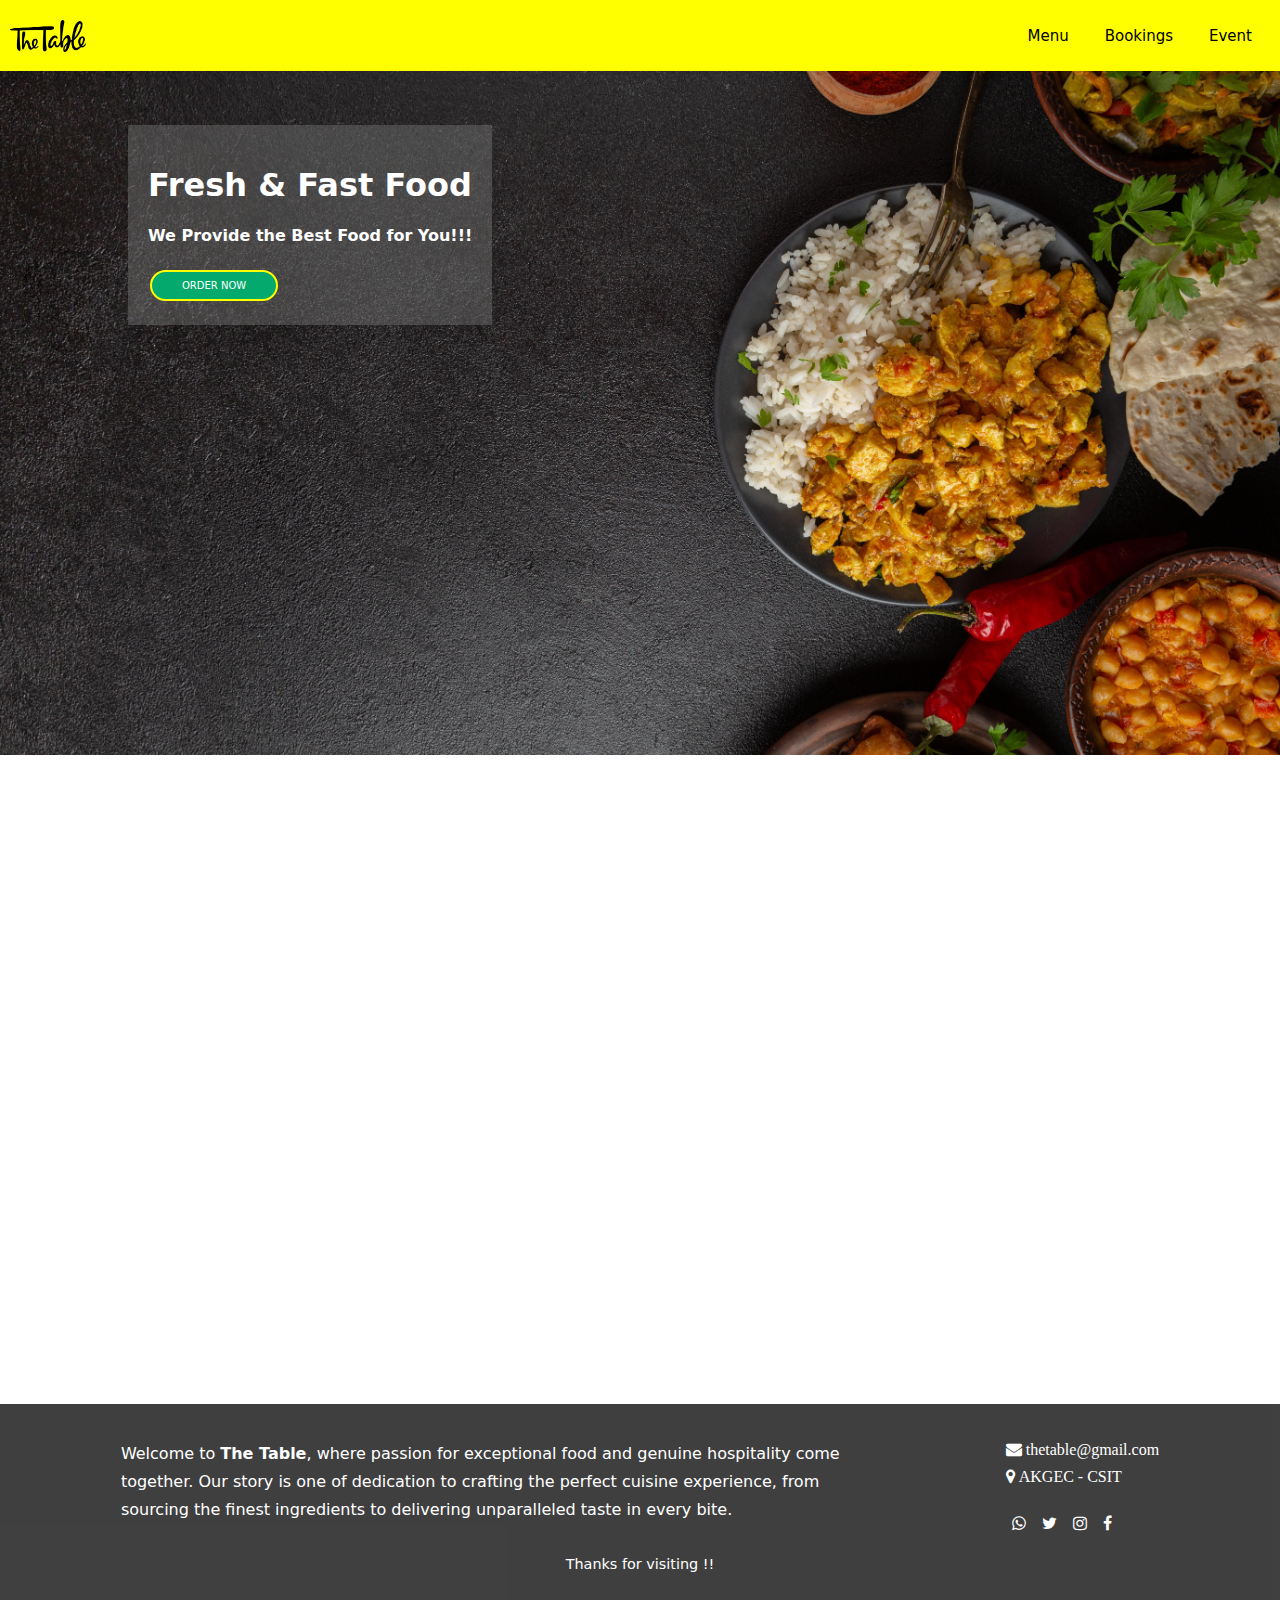
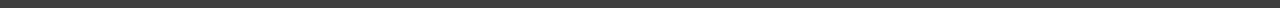
<file: index.html>
<!DOCTYPE html>
<html lang="en">

<head>
  <meta charset="UTF-8">
  <meta name="viewport" content="width=device-width, initial-scale=1.0, user-scalable=yes" />
  <title>Home</title>
  <link rel="stylesheet" type="text/css" href="CSS/Home_Style.css">
  <link rel="stylesheet" type="text/css" href="CSS/Style.css">
  <link rel="stylesheet" href="https://cdnjs.cloudflare.com/ajax/libs/font-awesome/4.7.0/css/font-awesome.min.css">
</head>

<body>


  <!-- navbar -->
  <div class="container">

    <div class="logo">
      <a href="index.html"><img src="Images/Logo.png" alt="Logo" style="height:100%"></a>
    </div>
    <div class="nav_items">
      <ul>
        <li><a href="Pages/Menu.html" target="_blank">Menu</a></li>
        <li><a href="Pages/Booking.html" target="_blank">Bookings</a></li>
        <li><a href="Pages/Events.html" target="_blank">Event</a></li>
      </ul>
      <a class="menu_icon"><span class="fa fa-bars"></span></a>
    </div>
  </div>

  <!-- expanded menu for phone -->
  <div class="expanded_menu_container">
    <ul>
      <li><a href="Pages/Menu.html" target="_blank">Menu</a></li>
      <li><a href="Pages/Booking.html" target="_blank">Bookings</a></li>
      <li><a href="Pages/Events.html" target="_blank">Event</a></li>
    </ul>
  </div>


  <!-- home -->
  <div class="home">
    <div class="home_background">
      <div class="home_text_group">
        <h1 class="home_text">Fresh & Fast Food</h1>
        <h4 class="home_text">We Provide the Best Food for You!!!</h4>
        <input type="button" class="button" value="ORDER NOW">
      </div>
    </div>
  </div>


  <!-- about -->
  <div class="about_group">
    <div class="about_text slideanim">
      <p>At <b>The Table</b>, we believe that every meal is a celebration. Nestled in the heart of AKGEC, our restaurant
        offers a unique blend of indian and chinese that pays homage to traditional flavors while embracing modern
        techniques.</p>
      <p>Born out of a passion for great food and community, The Table is more than just a place to eat.
        It’s a destination where friends and family come together to create lasting memories. Our chefs, inspired by
        the rich culinary heritage of different countries, craft each dish with care, using locally sourced
        ingredients to ensure freshness and quality.</p>
      <p>Whether it’s a casual dinner, a family gathering, or a special celebration, we have something for everyone.
        Check out our events calendar for live music nights, themed dinners, and special promotions.</p>
    </div>
    <img src="Images/About_image.jpg" class="about_img slideanim" alt="About Image">
  </div>


  <!-- review -->
  <div class="review_group">
    <div class="review_card slideanim">
      <span class="fa fa-star checked "></span>
      <span class="fa fa-star checked "></span>
      <span class="fa fa-star checked "></span>
      <span class="fa fa-star checked "></span>
      <span class="fa fa-star unchecked"></span>
      <h4>Aarav G.</h4>
      <p>
        “Absolutely loved my experience at <b>The Table!</b> The ambiance is cozy and inviting. I tried the North Indian
        dishes, and it was divine! The flavors were incredible. Can’t wait to come back for more!”
      </p>
    </div>


    <div class="review_card slideanim">
      <span class="fa fa-star checked"></span>
      <span class="fa fa-star checked"></span>
      <span class="fa fa-star checked"></span>
      <span class="fa fa-star unchecked"></span>
      <span class="fa fa-star unchecked"></span>
      <h4>Priya K.</h4>
      <p>
        “Great spot for a casual dinner! The service was friendly and attentive. I enjoyed the dessert and the main
        course, both were delicious. Just wish they had more dessert options!”
      </p>
    </div>


    <div class="review_card slideanim" >
      <span class="fa fa-star checked"></span>
      <span class="fa fa-star checked"></span>
      <span class="fa fa-star checked"></span>
      <span class="fa fa-star unchecked"></span>
      <span class="fa fa-star unchecked"></span>
      <h4>Sarah L.</h4>
      <p>
        “Wow! <b>The Table</b> exceeded my expectations. The North Indian was one of the best I’ve ever had. The
        attention to detail in every dish shows the chef’s passion. Highly recommend!”
      </p>
    </div>
  </div>


  <!-- Footer -->
  <div class="footer">
    <div class="footer_content">
      <p>
        Welcome to <b>The Table</b>, where passion for exceptional food and
        genuine hospitality come together. Our story is one of dedication to
        crafting the perfect cuisine experience, from sourcing the finest
        ingredients to delivering unparalleled taste in every bite.
      </p>
      <div>
        <ul class="footer_links">
          <li>
            <span class="fa fa-envelope"> thetable@gmail.com</span>
          </li>
          <li>
            <span class="fa fa-map-marker"> AKGEC - CSIT</span>
          </li>
        </ul>
        <div class="footer_socials">
          <a href="https://wa.me/7428934633" target="_blank"><i class="fa fa-whatsapp"></i></a>
          <a href="https://x.com/?lang=en" target="_blank"><i class="fa fa-twitter"></i></a>
          <a href="https://www.instagram.com/" target="_blank"><i class="fa fa-instagram"></i></a>
          <a href="https://www.facebook.com/" target="_blank"><i class="fa fa-facebook"></i></a>
        </div>
      </div>
    </div>
    <div class="footer_bar">
      Thanks for visiting !!
    </div>
  </div>
  <script>
    document.addEventListener('DOMContentLoaded', function () {
      const textDivs = document.querySelectorAll('.slideanim');
      textDivs.forEach(textDiv => {
        window.addEventListener('scroll', function () {
          const rect = textDiv.getBoundingClientRect();
          console.log(rect, "rect")
          const windowHeight = window.innerHeight;

          // Check if the text div is in view
          if (rect.top < windowHeight && rect.bottom > 0) {
            textDiv.classList.remove("slideanim")
            textDiv.classList.add("slide")
          }
        });
      })
    });
  </script>


</body>

</html>
</file>
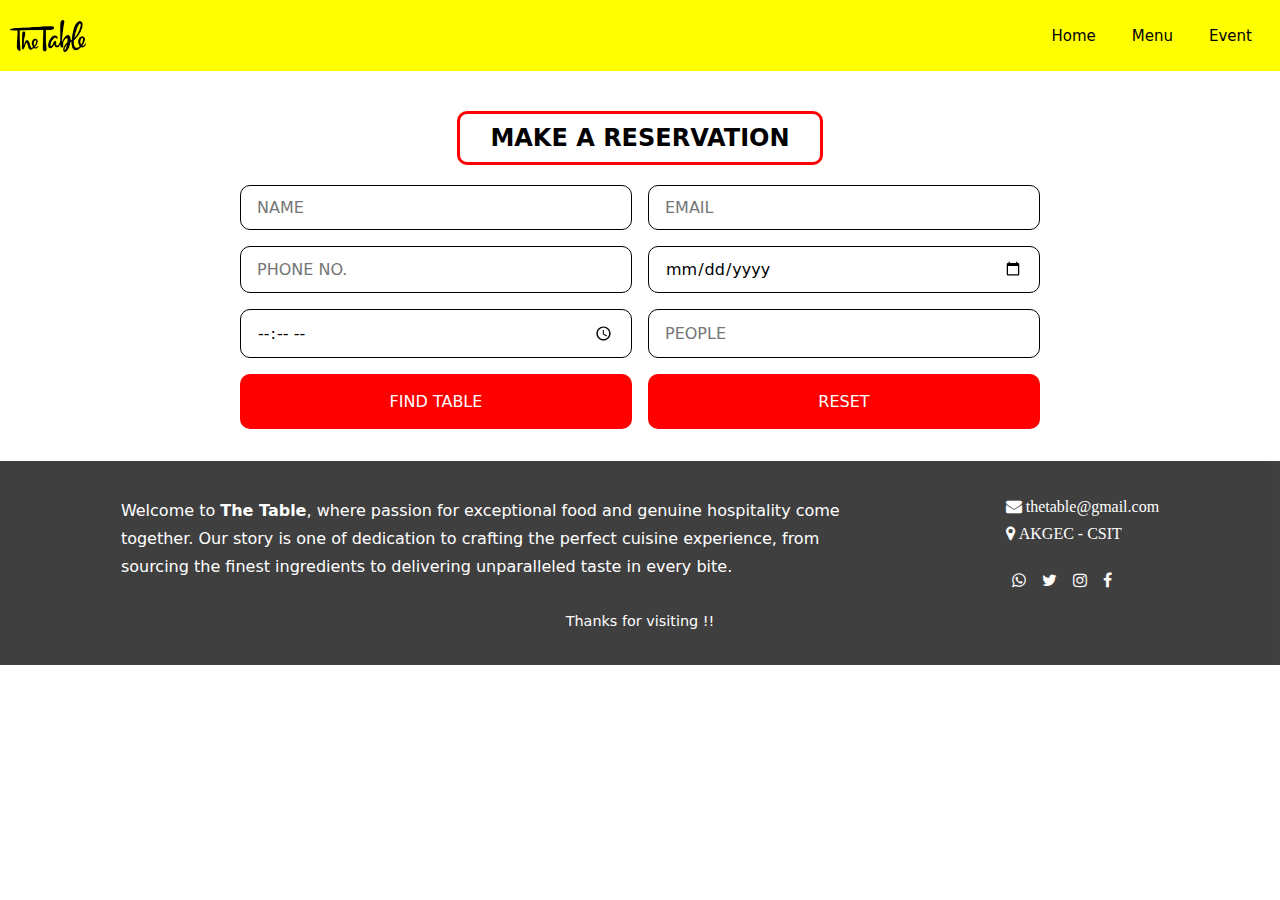
<file: Pages/Booking.html>
<!doctype html>
<html lang="en">

<head>
  <meta charset="utf-8">
  <meta name="viewport" content="width=device-width, initial-scale=1.0, user-scalable=yes" />
  <title>Bookings</title>
  <link rel="stylesheet" href="../CSS/Booking_Style.css">
  <link rel="stylesheet" href="../CSS/Style.css">
  <link rel="stylesheet" href="https://cdnjs.cloudflare.com/ajax/libs/font-awesome/4.7.0/css/font-awesome.min.css">

</head>

<body>

  <!-- navbar -->
  <div class="container">
    <div class="logo">
      <a href="../index.html"><img src="../Images/Logo.png" alt="Background" style="height:100%"></a>
    </div>
    <div class="nav_items">
      <ul>
        <li><a href="../index.html" target="_blank">Home</a></li>
        <li><a href="Menu.html" target="_blank">Menu</a></li>
        <li><a href="Events.html" target="_blank">Event</a></li>
      </ul>
      <a class="menu_icon"><span class="fa fa-bars"></span></a>
    </div>
  </div>
  <div class="expanded_menu_container">
    <ul>
      <li><a href="../index.html" target="_blank">Home</a></li>
      <li><a href="Menu.html" target="_blank">Menu</a></li>
      <li><a href="Events.html" target="_blank">Event</a></li>
    </ul>
  </div>


  <!-- booking  -->
  <div class="reservation_container">
    <div class="reservation_heading">
      <h2 class="reservation_header">MAKE A RESERVATION</h2>
    </div>

    <form action="../index.html">
      <input type="text" placeholder="NAME" />
      <input type="email" placeholder="EMAIL" />
      <input type="tel" placeholder="PHONE NO.">
      <input type="date" name="DATE" />
      <input type="time" name="TIME" />
      <input type="number" placeholder="PEOPLE" />
      <button class="btn" type="submit">FIND TABLE</button>
      <button class="btn" type="reset">RESET</button>
    </form>
  </div>


  <!-- Footer  -->
  <div class="footer">
    <div class="footer_content">
      <p>
        Welcome to <b>The Table</b>, where passion for exceptional food and
        genuine hospitality come together. Our story is one of dedication to
        crafting the perfect cuisine experience, from sourcing the finest
        ingredients to delivering unparalleled taste in every bite.
      </p>
      <div>
        <ul class="footer_links">
          <li>
            <span class="fa fa-envelope"> thetable@gmail.com</span>
          </li>
          <li>
            <span class="fa fa-map-marker"> AKGEC - CSIT</span>
          </li>
        </ul>
        <div class="footer_socials">
          <a href="https://wa.me/7428934633" target="_blank"><i class="fa fa-whatsapp"></i></a>
          <a href="https://x.com/?lang=en" target="_blank"><i class="fa fa-twitter"></i></a>
          <a href="https://www.instagram.com/" target="_blank"><i class="fa fa-instagram"></i></a>
          <a href="https://www.facebook.com/" target="_blank"><i class="fa fa-facebook"></i></a>
        </div>
      </div>
    </div>
    <div class="footer_bar">
      Thanks for visiting !!
    </div>
  </div>


</body>

</html>
</file>
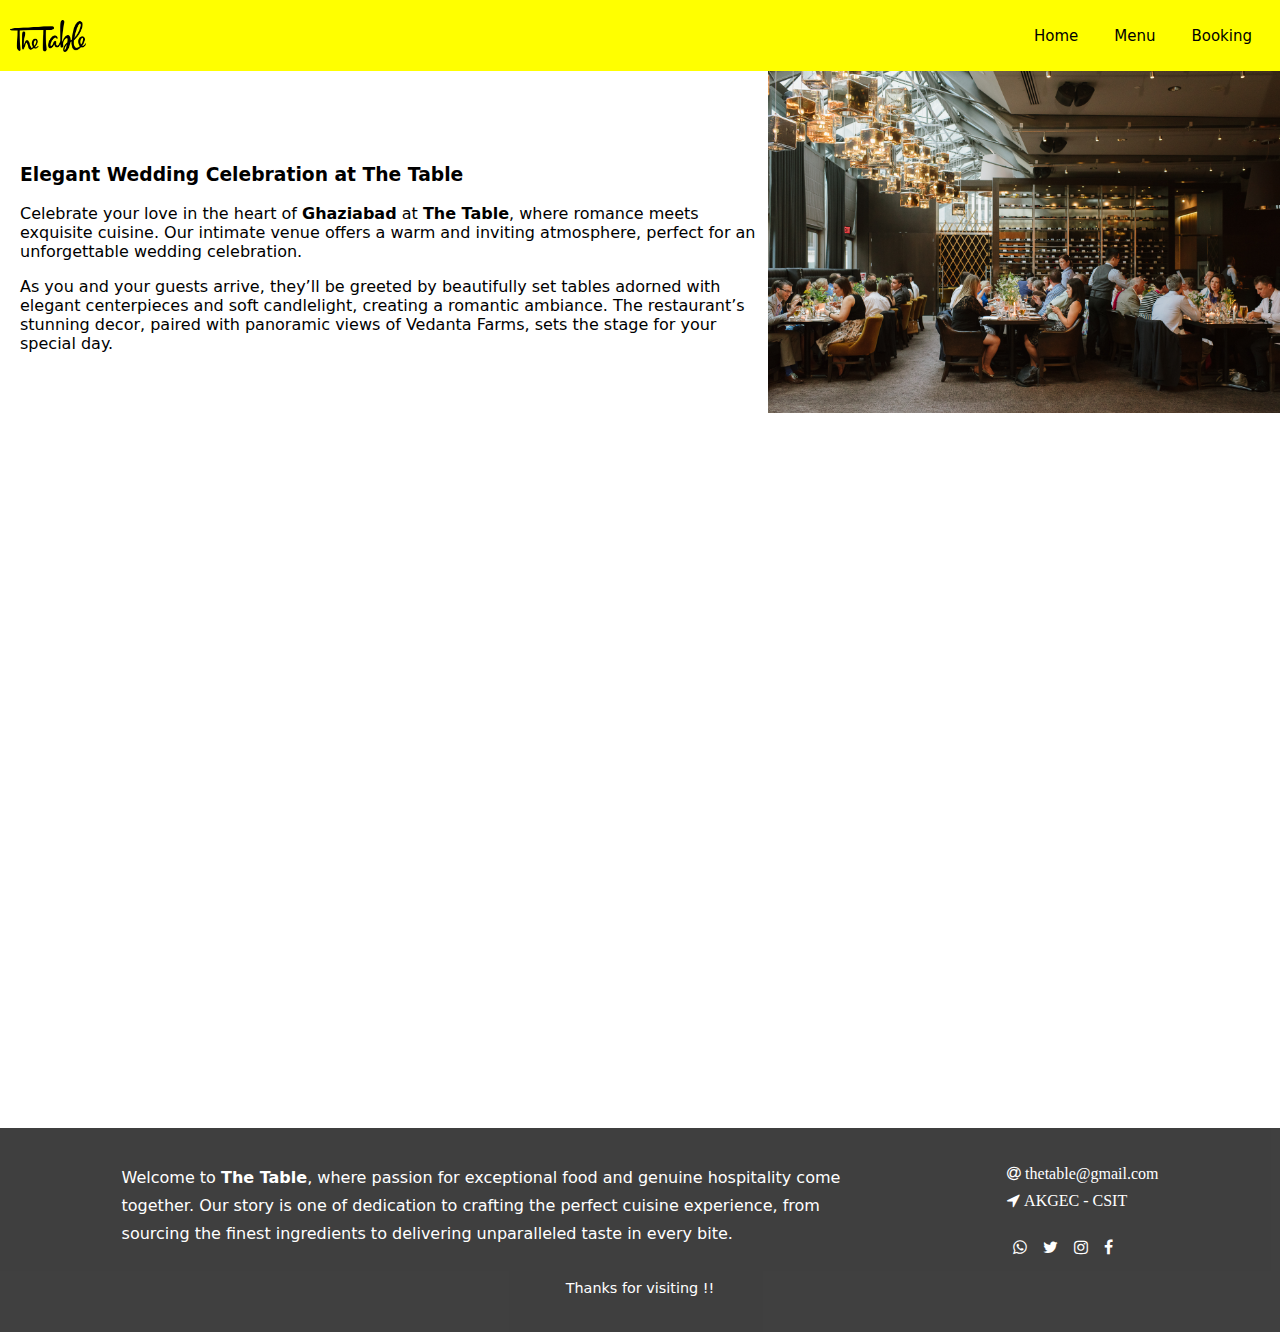
<file: Pages/Events.html>
<!DOCTYPE html>
<html lang="en">

<head>
    <meta charset="UTF-8">
    <meta name="viewport" content="width=device-width, initial-scale=1.0, user-scalable=yes" />
    <title>Event</title>
    <link rel="stylesheet" type="text/css" href="../CSS/Event_Style.css">
    <link rel="stylesheet" type="text/css" href="../CSS/Style.css">
    <link rel="stylesheet" href="https://cdnjs.cloudflare.com/ajax/libs/font-awesome/4.7.0/css/font-awesome.min.css">
</head>

<body>

    <!-- navbar -->
    <div class="container">
        <div class="logo">
            <a href="../index.html"><img src="../Images/Logo.png" alt="Logo" style="height:100%"></a>
        </div>
        <div class="nav_items">
            <ul>
                <li><a href="../index.html" target="_blank">Home</a></li>
                <li><a href="Menu.html" target="_blank">Menu</a></li>
                <li><a href="Booking.html" target="_blank">Booking</a></li>
            </ul>
            <a class="menu_icon"><span class="fa fa-bars"></span></a>
        </div>
    </div>
    <div class="expanded_menu_container">
        <ul>
            <li><a href="../index.html" target="_blank">Home</a></li>
            <li><a href="Menu.html" target="_blank">Menu</a></li>
            <li><a href="Booking.html" target="_blank">Booking</a></li>
        </ul>
    </div>

    <!-- event -->
    <div class="event_group slide">
        <div class="event_text">
            <h3>Elegant Wedding Celebration at The Table</h3>
            <p>Celebrate your love in the heart of <b>Ghaziabad</b> at <b>The Table</b>, where romance meets exquisite
                cuisine.
                Our intimate venue offers a warm and inviting atmosphere, perfect for an unforgettable wedding
                celebration.</p>
            <p>As you and your guests arrive, they’ll be greeted by beautifully set tables adorned with elegant
                centerpieces and soft candlelight, creating a romantic ambiance.
                The restaurant’s stunning decor, paired with panoramic views of Vedanta Farms, sets the stage for your
                special day.</p>

        </div>
        <img src="../Images/Event_Image_1.jpg" alt="Wedding" class="event_img">
    </div>

    <div class="event_group_reverse slideanim">
        <img src="../Images/Event_Image_2.webp" alt="Birthday Party" class="event_img">
        <div class="event_text">
            <h3>Joyful Birthday Celebration at The Table</h3>
            <p>Make your birthday unforgettable at <b>The Table</b>, where vibrant ambiance meets delicious cuisine!
                Nestled in the heart of Ghaziabad, our inviting venue is perfect for celebrating another year of life
                with friends and family.</p>
            <p>As guests arrive, they’ll be welcomed by festive decorations and a warm atmosphere, setting the stage for
                a memorable gathering.
                Our dedicated team will ensure every detail is just right, from personalized table settings to a
                cheerful birthday cake that reflects your style.</p>

        </div>

    </div>

    <div class="event_group slideanim">
        <div class="event_text">
            <h3>Vibrant Office Party at The Table</h3>
            <p>Transform your office party into an unforgettable experience at <b>The Table</b>, where a lively
                atmosphere meets exceptional cuisine!
                Located in the heart of Ghaziabad, our restaurant is the perfect setting for team celebrations, holiday
                parties, or milestone events.</p>
            <p>As you and your colleagues arrive, you’ll be greeted by a stylish and welcoming ambiance, complete with
                modern decor and comfortable seating.
                Our dedicated event team will work with you to customize the space, ensuring it reflects your company’s
                spirit and style.</p>

        </div>
        <img src="../Images/Event_Image_3.jpg" alt="Office Party" class="event_img">
    </div>


    <!-- Footer -->
    <footer class="footer">
        <div>
            <div class="footer_content">
                <p>
                    Welcome to <b>The Table</b>, where passion for exceptional food and
                    genuine hospitality come together. Our story is one of dedication to
                    crafting the perfect cuisine experience, from sourcing the finest
                    ingredients to delivering unparalleled taste in every bite.
                </p>
                <div>
                    <ul class="footer_links">
                        <li>
                            <span class="fa fa-at"> thetable@gmail.com</span>
                        </li>
                        <li>
                            <span class="fa fa-location-arrow"> AKGEC - CSIT</span>
                        </li>
                    </ul>
                    <div class="footer_socials">
                        <a href="https://wa.me/7428934633" target="_blank"><i class="fa fa-whatsapp"></i></a>
                        <a href="https://x.com/?lang=en" target="_blank"><i class="fa fa-twitter"></i></a>
                        <a href="https://www.instagram.com/" target="_blank"><i class="fa fa-instagram"></i></a>
                        <a href="https://www.facebook.com/" target="_blank"><i class="fa fa-facebook"></i></a>
                    </div>
                </div>
            </div>
        </div>
        <div class="footer_bar">
            Thanks for visiting !!
        </div>
    </footer>
    <script>
        document.addEventListener('DOMContentLoaded', function () {
          const textDivs = document.querySelectorAll('.slideanim');
          textDivs.forEach(textDiv => {
            window.addEventListener('scroll', function () {
              const rect = textDiv.getBoundingClientRect();
              console.log(rect, "rect")
              const windowHeight = window.innerHeight;
    
              // Check if the text div is in view
              if (rect.top < windowHeight && rect.bottom > 0) {
                textDiv.classList.remove("slideanim")
                textDiv.classList.add("slide")
              }
            });
          })
        });
      </script>
</body>

</html>
</file>
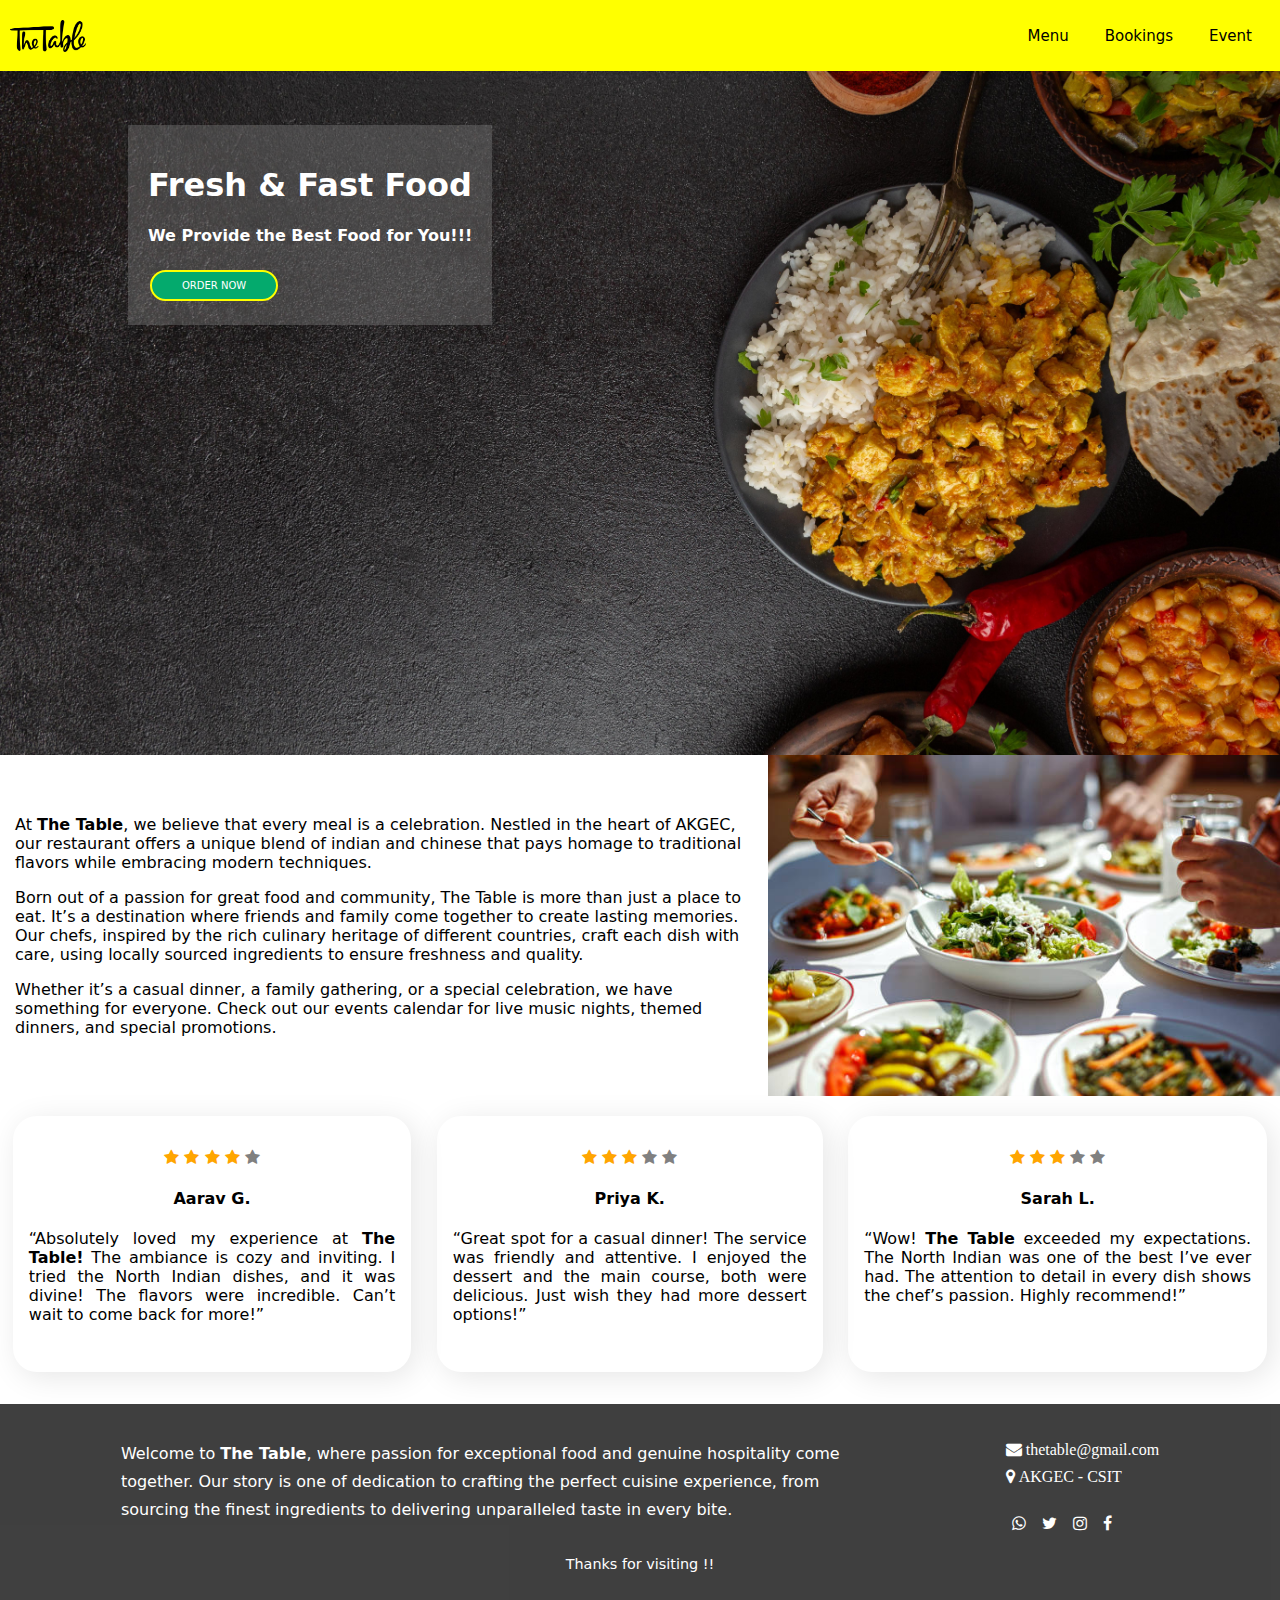
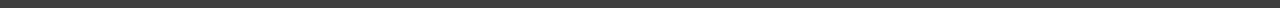
<file: Pages/Home.html>
<!DOCTYPE html>
<html lang="en">

<head>
  <meta charset="UTF-8">
  <title>Home</title>
  <link rel="stylesheet" type="text/css" href="../CSS/Home_Style.css">
  <link rel="stylesheet" type="text/css" href="../CSS/Style.css">
  <link rel="stylesheet" href="https://cdnjs.cloudflare.com/ajax/libs/font-awesome/4.7.0/css/font-awesome.min.css">
</head>

<body>

  <!-- navbar -->
  <div class="container">
    <div class="logo">
      <a href="../Pages/Home.html"><img src="../Images/Logo.png" alt="Logo" style="height:100%"></a>
    </div>
    <div class="nav_items">
      <ul>
        <li><a href="../Pages/Menu.html" target="_blank">Menu</a></li>
        <li><a href="../Pages/Booking.html" target="_blank">Bookings</a></li>
        <li><a href="../Pages/Events.html" target="_blank">Event</a></li>
      </ul>
      <a class="menu_icon"><span class="fa fa-bars"></span></a>
    </div>
  </div>


  <!-- home -->
  <div class="Home">
    <div class="home_background">
      <div class="home_text_group">
        <h1 class="home_text">Fresh & Fast Food</h1>
        <h4 class="home_text">We Provide the Best Food for You!!!</h4>
        <input type="button" class="button" value="ORDER NOW">
      </div>
    </div>
  </div>


  <!-- about -->
  <div class="about_group">
    <div class="about_text">
      <p>At <b>The Table</b>, we believe that every meal is a celebration. Nestled in the heart of AKGEC, our restaurant
        offers a unique blend of indian and chinese that pays homage to traditional flavors while embracing modern
        techniques.</p>
      <p>Born out of a passion for great food and community, The Table is more than just a place to eat.
        It’s a destination where friends and family come together to create lasting memories. Our chefs, inspired by
        the rich culinary heritage of different countries, craft each dish with care, using locally sourced
        ingredients to ensure freshness and quality.</p>
      <p>Whether it’s a casual dinner, a family gathering, or a special celebration, we have something for everyone.
        Check out our events calendar for live music nights, themed dinners, and special promotions.</p>
    </div>
    <img src="../Images/About_image.jpg" class="about_img" alt="About Image">
  </div>


  <!-- review -->
  <div class="review_group">
    <div class="review_card">
      <span class="fa fa-star checked "></span>
      <span class="fa fa-star checked "></span>
      <span class="fa fa-star checked "></span>
      <span class="fa fa-star checked "></span>
      <span class="fa fa-star unchecked"></span>
      <h4>Aarav G.</h4>
      <p>
        “Absolutely loved my experience at <b>The Table!</b> The ambiance is cozy and inviting. I tried the North Indian
        dishes, and it was divine! The flavors were incredible. Can’t wait to come back for more!”
      </p>
    </div>


    <div class="review_card">
      <span class="fa fa-star checked"></span>
      <span class="fa fa-star checked"></span>
      <span class="fa fa-star checked"></span>
      <span class="fa fa-star unchecked"></span>
      <span class="fa fa-star unchecked"></span>
      <h4>Priya K.</h4>
      <p>
        “Great spot for a casual dinner! The service was friendly and attentive. I enjoyed the dessert and the main
        course, both were delicious. Just wish they had more dessert options!”
      </p>
    </div>


    <div class="review_card">
      <span class="fa fa-star checked"></span>
      <span class="fa fa-star checked"></span>
      <span class="fa fa-star checked"></span>
      <span class="fa fa-star unchecked"></span>
      <span class="fa fa-star unchecked"></span>
      <h4>Sarah L.</h4>
      <p>
        “Wow! <b>The Table</b> exceeded my expectations. The North Indian was one of the best I’ve ever had. The
        attention to detail in every dish shows the chef’s passion. Highly recommend!”
      </p>
    </div>
  </div>


  <!-- Footer -->
  <div class="footer">
    <div class="footer_content">
      <p>
        Welcome to <b>The Table</b>, where passion for exceptional food and
        genuine hospitality come together. Our story is one of dedication to
        crafting the perfect cuisine experience, from sourcing the finest
        ingredients to delivering unparalleled taste in every bite.
      </p>
      <div>
        <ul class="footer_links">
          <li>
            <span class="fa fa-envelope"> thetable@gmail.com</span>
          </li>
          <li>
            <span class="fa fa-map-marker"> AKGEC - CSIT</span>
          </li>
        </ul>
        <div class="footer_socials">
          <a href="https://wa.me/7428934633" target="_blank"><i class="fa fa-whatsapp"></i></a>
          <a href="https://x.com/?lang=en" target="_blank"><i class="fa fa-twitter"></i></a>
          <a href="https://www.instagram.com/" target="_blank"><i class="fa fa-instagram"></i></a>
          <a href="https://www.facebook.com/" target="_blank"><i class="fa fa-facebook"></i></a>
        </div>
      </div>
    </div>
    <div class="footer_bar">
      Thanks for visiting !!
    </div>
  </div>


</body>

</html>
</file>
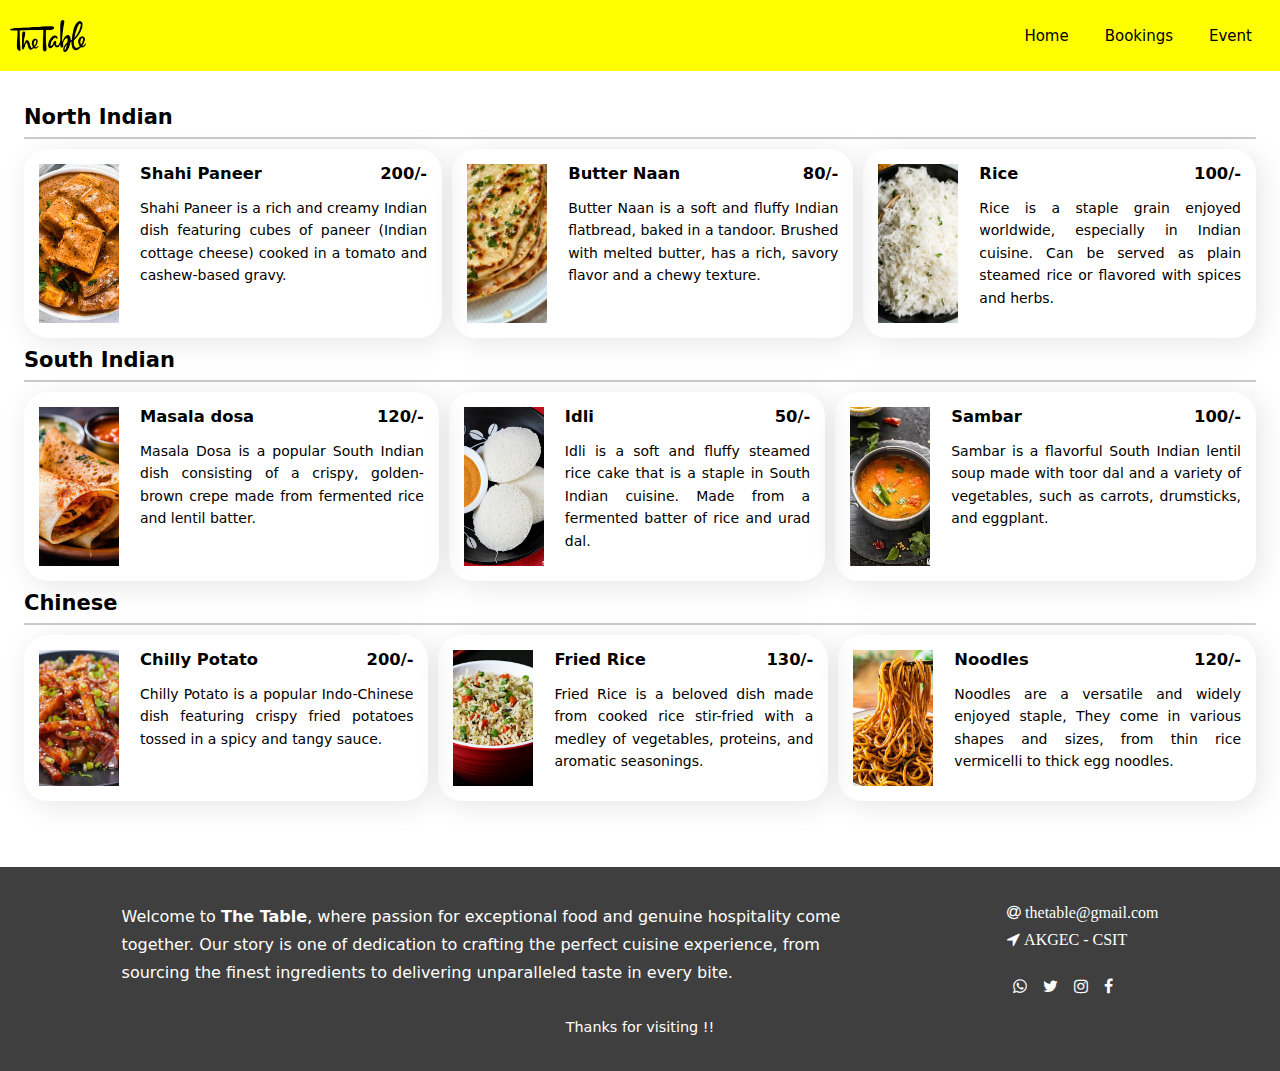
<file: Pages/Menu.html>
<!DOCTYPE html>
<html>

<head>
  <meta charset="UTF-8" />
  <meta name="viewport" content="width=device-width, initial-scale=1.0, user-scalable=yes" />
  <link rel="stylesheet" href="../CSS/Menu_Style.css">
  <link rel="stylesheet" href="../CSS/Style.css">
  <link rel="stylesheet" href="https://cdnjs.cloudflare.com/ajax/libs/font-awesome/4.7.0/css/font-awesome.min.css">
  <title>Restaurant Menu</title>
</head>

<body>

  <!-- nav -->
  <div class="container">
    <div class="logo">
      <a href="../index.html"><img src="../Images/Logo.png" alt="Background" style="height:100%"></a>
    </div>
    <div class="nav_items">
      <ul>
        <li><a href="../index.html" target="_blank">Home</a></li>
        <li><a href="Booking.html" target="_blank">Bookings</a></li>
        <li><a href="Events.html" target="_blank">Event</a></li>
      </ul>
      <a class="menu_icon"><span class="fa fa-bars"></span></a>
    </div>
  </div>
  <div class="expanded_menu_container">
    <ul>
      <li><a href="../index.html" target="_blank">Home</a></li>
      <li><a href="Booking.html" target="_blank">Bookings</a></li>
      <li><a href="Events.html" target="_blank">Event</a></li>
    </ul>
  </div>

  <!-- menu -->
  <!-- north indian  -->
  <div class="menu_container">
    <div class="menu">
      <h2 class="menu_group_heading">North Indian</h2>
      <div class="menu_group">
        <div class="menu_item">
          <img src="../Images/North_Image_1.jpg" alt="Shahi Paneer" class="menu_item_img" />
          <div>
            <h3 class="menu_item_heading">
              <span>Shahi Paneer</span>
              <span>200/-</span>
            </h3>
            <p class="menu_item_desc">Shahi Paneer is a rich and creamy Indian dish featuring cubes of paneer (Indian
              cottage cheese) cooked
              in a tomato and cashew-based gravy.</p>
          </div>
        </div>
        <div class="menu_item">
          <img src="../Images/North_Image_2.jpeg" alt="Butter Naan" class="menu_item_img" />
          <div>
            <h3 class="menu_item_heading">
              <span>Butter Naan</span>
              <span>80/-</span>
            </h3>
            <p class="menu_item_desc">
              Butter Naan is a soft and fluffy Indian flatbread, baked in a tandoor.
              Brushed with melted butter, has a rich, savory flavor and a chewy texture.
            </p>
          </div>
        </div>
        <div class="menu_item">
          <img src="../Images/North_Image_3.webp" alt="Rice" class="menu_item_img" />
          <div>
            <h3 class="menu_item_heading">
              <span>Rice</span>
              <span>100/-</span>
            </h3>
            <p class="menu_item_desc">
              Rice is a staple grain enjoyed worldwide, especially in Indian cuisine.
              Can be served as plain steamed rice or flavored with spices and herbs.
            </p>
          </div>
        </div>
      </div>
    </div>

    <!-- south indian  -->
    <div class="menu">
      <h2 class="menu_group_heading">South Indian</h2>
      <div class="menu_group">
        <div class="menu_item">
          <img src="../Images/South_Image_1.jpg" alt="Masala Dosa" class="menu_item_img" />
          <div>
            <h3 class="menu_item_heading">
              <span>Masala dosa</span>
              <span>120/-</span>
            </h3>
            <p class="menu_item_desc">
              Masala Dosa is a popular South Indian dish consisting of a crispy, golden-brown crepe made from fermented
              rice and lentil batter.
            </p>
          </div>
        </div>
        <div class="menu_item">
          <img src="../Images/South_Image_2.jpg" alt="Idli" class="menu_item_img" />
          <div>
            <h3 class="menu_item_heading">
              <span>Idli</span>
              <span>50/-</span>
            </h3>
            <p class="menu_item_desc">
              Idli is a soft and fluffy steamed rice cake that is a staple in South Indian cuisine.
              Made from a fermented batter of rice and urad dal.
            </p>
          </div>
        </div>
        <div class="menu_item">
          <img src="../Images/South_Image_3.jpg" alt="Sambar" class="menu_item_img" />
          <div>
            <h3 class="menu_item_heading">
              <span>Sambar</span>
              <span>100/-</span>
            </h3>
            <p class="menu_item_desc">
              Sambar is a flavorful South Indian lentil soup made with toor dal and a
              variety of vegetables, such as carrots, drumsticks, and eggplant.
            </p>
          </div>
        </div>
      </div>
    </div>

    <!-- chinese  -->
    <div class="menu">
      <h2 class="menu_group_heading">Chinese</h2>
      <div class="menu_group">
        <div class="menu_item">
          <img src="../Images/Chinese_Image_1.jpg" alt="Chilly Potato" class="menu_item_img" />
          <div>
            <h3 class="menu_item_heading">
              <span>Chilly Potato</span>
              <span>200/-</span>
            </h3>
            <p class="menu_item_desc">
              Chilly Potato is a popular Indo-Chinese dish featuring crispy fried potatoes tossed in a spicy and tangy
              sauce.
            </p>
          </div>
        </div>
        <div class="menu_item">
          <img src="../Images/Chinese_Image_2.jpg" alt="Fried Rice" class="menu_item_img" />
          <div>
            <h3 class="menu_item_heading">
              <span>Fried Rice</span>
              <span>130/-</span>
            </h3>
            <p class="menu_item_desc">
              Fried Rice is a beloved dish made from cooked rice stir-fried with a medley of vegetables, proteins, and
              aromatic seasonings.
            </p>
          </div>
        </div>
        <div class="menu_item">
          <img src="../Images/Chinese_Image_3.jpg" alt="Noodles" class="menu_item_img" />
          <div>
            <h3 class="menu_item_heading">
              <span>Noodles</span>
              <span>120/-</span>
            </h3>
            <p class="menu_item_desc">
              Noodles are a versatile and widely enjoyed staple, They come in various shapes and sizes,
              from thin rice vermicelli to thick egg noodles.
            </p>
          </div>
        </div>
      </div>
    </div>
  </div>
  </div>

  <!-- Footer -->
  <footer class="footer">
    <div>
      <div class="footer_content">
        <p>
          Welcome to <b>The Table</b>, where passion for exceptional food and
          genuine hospitality come together. Our story is one of dedication to
          crafting the perfect cuisine experience, from sourcing the finest
          ingredients to delivering unparalleled taste in every bite.
        </p>
        <div>
          <ul class="footer_links">
            <li>
              <span class="fa fa-at"> thetable@gmail.com</span>
            </li>
            <li>
              <span class="fa fa-location-arrow"> AKGEC - CSIT</span>
            </li>
          </ul>
          <div class="footer_socials">
            <a href="https://wa.me/7428934633" target="_blank"><i class="fa fa-whatsapp"></i></a>
            <a href="https://x.com/?lang=en" target="_blank"><i class="fa fa-twitter"></i></a>
            <a href="https://www.instagram.com/" target="_blank"><i class="fa fa-instagram"></i></a>
            <a href="https://www.facebook.com/" target="_blank"><i class="fa fa-facebook"></i></a>
          </div>
        </div>
      </div>
    </div>
    <div class="footer_bar">
      Thanks for visiting !!
    </div>
  </footer>
</body>

</html>
</file>
<file: CSS/Home_Style.css>
.home_background {
  height: 70vh;
  margin: 0;
  padding: 6vh 10px 0 10vw;
  background-image: url("../Images/Background_Home.jpg");
  background-size: cover;
}

.home_text {
  color: white;
  animation: blink 3s infinite;
}

.button {
  background-color: #04AA6D;
  border: 2px solid yellow;
  border-radius: 100px;
  color: white;
  padding: 8px 30px;
  font-size: 10px;
  margin: 4px 2px;
  transition: 0.3s;
}

.button:hover {
  background-color: white;
  border: 2px solid #04AA6D;
  border-radius: 100px;
  color: #04AA6D;
  padding: 8px 30px;
  font-size: 10px;
  margin: 4px 2px;
}

.home_text_group {
  width: fit-content;
  background-color: rgba(128, 128, 128, 0.396);
  padding: 20px;
  
}

.about_group {
  display: flex;
  margin-bottom: 20px;
  align-items: center;
  max-width: 100%;
  
}

.about_text {
  padding: 10px 15px;
  width: 60%;
  
}

.about_img {
  width: 40%;
  
  
}

.review_group {
  display: grid;
  grid-template-columns: auto auto auto;
}

.review_card {
  margin: 0 1rem;
  padding: 2rem 1rem;
  border-radius: 1.5rem;
  text-align: center;
  transition: 0.3s;
  box-shadow: 5px 5px 30px rgba(0, 0, 0, 0.1);
}

.review_card:hover {
  box-shadow: 0 8px 20px 0 rgba(0, 0, 0, 0.19);
}

.checked {
  color: orange;
}

.unchecked {
  color: grey;
}

.review_card {
  margin: 0 1vw;
  padding: 2rem 1rem;
  border-radius: 1.5rem;
  text-align: center;
  transition: 0.3s;
  box-shadow: 5px 5px 30px rgba(0, 0, 0, 0.1);
}

.review_card p {
  text-align: justify;
}

.review_card:hover {
  box-shadow: 0 8px 20px 0 rgba(0, 0, 0, 0.19);
}

@keyframes blink {
  75% {
    opacity: 0;
  }
}





@media screen and (max-width: 1080px) and (min-width: 760px) {

  .review_group {
    display: grid;
    grid-template-columns: repeat(2, 1fr);
  }

  .review_card {
    margin: 10px 1.5vw;

  }

  .checked {
    color: orange;
    padding: 5px;
  }

  .unchecked {
    color: grey;
    padding: 5px;
  }

  .about_text {
    padding: 0;
    text-align: justify;
    width: 90%;
  }

  .about_group {
    display: flex;
    flex-direction: column;
    margin-bottom: 20px;
    justify-content: center;
    align-items: center;
  }

  .about_img {
    height: 350px;
    width: 100%;
    object-fit: cover;
  }
}


@media screen and (max-width: 760px) {


  .review_group {
    display: grid;
    max-width: 100%;
    grid-template-columns: repeat(1, 1fr);
    margin: 10px 2.5vw;
  }

  .review_card {
    margin: 10px 0.5vw;
  }

  .about_text {
    padding: 0;
    justify-content: center;
    width: 90%;
  }

  .about_group {
    display: flex;
    flex-direction: column;
    margin-bottom: 20px;
    justify-content: center;
    align-items: center;
    max-width: 100%;
  }

  .home_background {
    height: 50vh;
  }

  .about_img {
    height: 350px;
    width: 100%;
    object-fit: cover;
  }
}
</file>
<file: CSS/Style.css>
* {
  font-family: system-ui, -apple-system, BlinkMacSystemFont, 'Segoe UI', Roboto, Oxygen, Ubuntu, Cantarell, 'Open Sans', 'Helvetica Neue', sans-serif;
}


body {
  margin: 0;
  padding: 0;
}

a {
  text-decoration: none;
  color: black;
  font-size: 15px;

}

li a {
  padding: 8px;
}

li a:hover {
  background-color: white;
  padding: 8px;
}

.container {
  background-color: yellow;
  padding: 10px;
  display: flex;
  justify-content: space-between;
  align-items: center;
}

.expanded_menu_container {
  display: none;
}

.expanded_menu_container ul {
  list-style-type: none;
  padding-right: 10px;
}

.expanded_menu_container ul li {
  margin-bottom: 10px;
  text-align: end;
}

.logo {
  height: 2em;
  
}

.nav_items ul {
  display: flex;
  list-style-type: none;
  
  
}

.nav_items ul li {
  margin: 0 10px;
}

.menu_icon {
  display: none;
}

.footer {
  background-color: black;
  opacity: 0.75;
  padding: 20px;
  margin-top: 2rem;

}

.footer_content {
  
  display: flex;
  justify-content: space-evenly;
  animation: bounce 2s infinite;

  
}

.footer_content p {
  color: white;
  line-height: 1.75rem;
  width: 60%;
  
}

.footer_links {
  list-style-type: none;
  color: white;
}

.footer_links li span {
  font-size: 1rem;
  margin-bottom: 10px;
  
}

.footer_socials {
  margin-top: 20px;
  display: flex;
  justify-content: center;
  gap: 1rem;
}

.footer_socials a {
  font-size: 1rem;
  color: white;
}

.footer_socials a:hover {
  color: blueviolet;
}

.footer_bar {
  padding: 1rem;
  font-size: 0.9rem;
  color: white;
  text-align: center;
}

.slideanim {
  visibility: hidden;
}
.slide {
  animation-name: slide;
  animation-duration: 2s;
  visibility: visible;
}
@keyframes slide {
  0% {
      opacity: 0;
      transform: translateY(70%);
  }
  100% {
      opacity: 1;
      transform: translateY(0%);
  }
}

@keyframes blink {
  75% {
    opacity: 0;
  }
}

@keyframes bounce {
  0%, 20%, 50%, 80%, 100% {
    transform: translateY(0);
  }
  40% {
    transform: translateY(-15px);
  }
  60% {
    transform: translateY(-8px);
  }
}




@media screen and (max-width: 1080px) and (min-width: 760px) {
  .menu_icon {
    display: block;
    padding-right: 20px;
    color: black;
  }

  .menu_icon {
    display: block;
    color: black;
  }

  .expanded_menu_container {
    background-color: yellow;
    padding: 0px;
    display: flex;
    justify-content: flex-end;
    align-items: flex-end;
  }

  .expanded_menu_container ul li a {
    padding-right: 20px;
  }

  .nav_items ul {
    display: none;
  }

  .footer_content {
    display: flex;
    flex-direction: column;
    align-items: center;
  }

  .footer_content p {
    text-align: center;
  }
}

@media screen and (max-width: 760px) {
  .expanded_menu_container {
    background-color: yellow;
    padding: 0px;
    display: flex;
    justify-content: flex-end;
    align-items: flex-end;
  }

  .nav_items ul {
    display: none;
  }

  .expanded_menu_container ul li a {
    padding-right: 20px;
  }

  .menu_icon {
    display: block;
    padding-right: 20px;
    color: black;
  }

  .footer_content {
    display: flex;
    flex-direction: column;
    align-items: center;
  }

  .footer_content p {
    text-align: center;
  }
}
</file>
<file: CSS/Booking_Style.css>
.reservation_container {
  margin-top: 20px;

}

.reservation_heading {
  justify-content: center;
  display: flex;
}

.reservation_header {
  max-width: 400px;
  font-size: 1.5em;
  justify-content: center;
  border: solid red;
  border-radius: 10px;
  padding: 10px 30px;
  text-align: center;

}

.reservation_container form {
  max-width: 800px;
  display: grid;
  grid-template-columns: auto auto;
  margin-inline: auto;
  gap: 1rem;

}

.reservation_container input {

  padding: 0.75rem 1rem;
  border: 1px solid black;
  border-radius: 10px;
  font-size: 1rem;
  color: black;

}

.reservation_container input placeholder {
  color: black;
}



.btn {
  padding: 1rem 1.5rem;
  border: 2px solid red;
  border-color: red;
  font-size: 1rem;
  color: white;
  background-color: red;
  transition: 0.3s;
  border-radius: 10px;
}

.btn:hover {
  padding: 1rem 1.5rem;
  border: 2px solid red;
  font-size: 1rem;
  color: red;
  background-color: white;
  transition: 0.3s;
  border-radius: 10px;
}



@media (max-width: 760px) {
  .reservation_container form {
    display: grid;
    grid-template-columns: auto;
    max-width: 250px;
    margin-top: 20px;
  }

}

@media (max-width: 1080px) and (min-width: 760px) {

  .reservation_container form {
    display: grid;
    grid-template-columns: auto;
    max-width: 400px;
    margin-top: 20px;
  }
}
</file>
<file: CSS/Event_Style.css>
.event_group {
    margin-bottom: 20 px;
    display: flex;
    align-items: center;

}

.event_group_reverse {
    margin-bottom: 20 px;
    display: flex;
    align-items: center;


}


.event_img {
    width: 40%;
}

.event_text {
    padding: 30px 0 0 20px;
    width: 60%;
}




.slideanim {
    visibility: hidden;
}

.slide {
    animation-name: slide;
    animation-duration: 2s;
    visibility: visible;
}

@keyframes slide {
    0% {
        opacity: 0;
        transform: translateY(70%);
    }

    100% {
        opacity: 1;
        transform: translateY(0%);
    }
}



@media (max-width:1080px) {
    .event_group {
        flex-direction: column-reverse;
        margin-bottom: 30px;
    }

    .event_group_reverse {
        flex-direction: column;
    }

    .event_text {
        padding: 10px;
        width: 90%;
    }

    .event_img {
        width: 100%;
    }


}
</file>
<file: CSS/Menu_Style.css>
.menu_container {
    margin-top: 10px;
    padding: 1.5em;
}

.menu {
    font-size: 14px;
}

.menu_group_heading {
    margin: 0;
    padding-bottom: 8px;
    color: black;
    border-bottom: 2px solid rgba(128, 128, 128, 0.41);
    animation: right_to_left 5s infinite;
}

.menu_group {
    display: grid;
    grid-template-columns: auto auto auto;
    gap: 10px;
    padding: 10px 0;
}

.menu_item {
    display: flex;
    border-radius: 1.5rem;
    padding: 15px;
    text-align: justify;
    transition: 0.3s;
    box-shadow: 5px 5px 30px rgba(0, 0, 0, 0.1);
}

.menu_item:hover {
    box-shadow: 0 8px 20px 0 rgba(0, 0, 0, 0.19);
}

.menu_item_img {
    width: 80px;
    height: 100%;
    flex-shrink: 0;
    object-fit: cover;
    margin-right: 1.5em;
}

.menu_item_heading {
    display: flex;
    justify-content: space-between;
    margin: 0;
    animation: blink 5s infinite;

}

.menu_item_desc {
    line-height: 1.6;
}

@keyframes blink {
    75% {
      opacity: 0;
    }
  }

@keyframes right_to_left {
    from {
      margin-left: 100%;
    }
    to {
      margin-left: 0;
    }
  } 

@media (max-width: 1080px) {

    .menu_group {
        grid-template-columns: auto;
    }

    .menu_item_img {
        width: 125px;
        height: 125px;
    }
}


@media (max-width: 1250px) and (min-width: 1080px) {
    .menu_group {
        grid-template-columns: auto auto;
    }

    .menu_item_img {
        width: 125px;
        height: 100%;
    }
}
</file>
